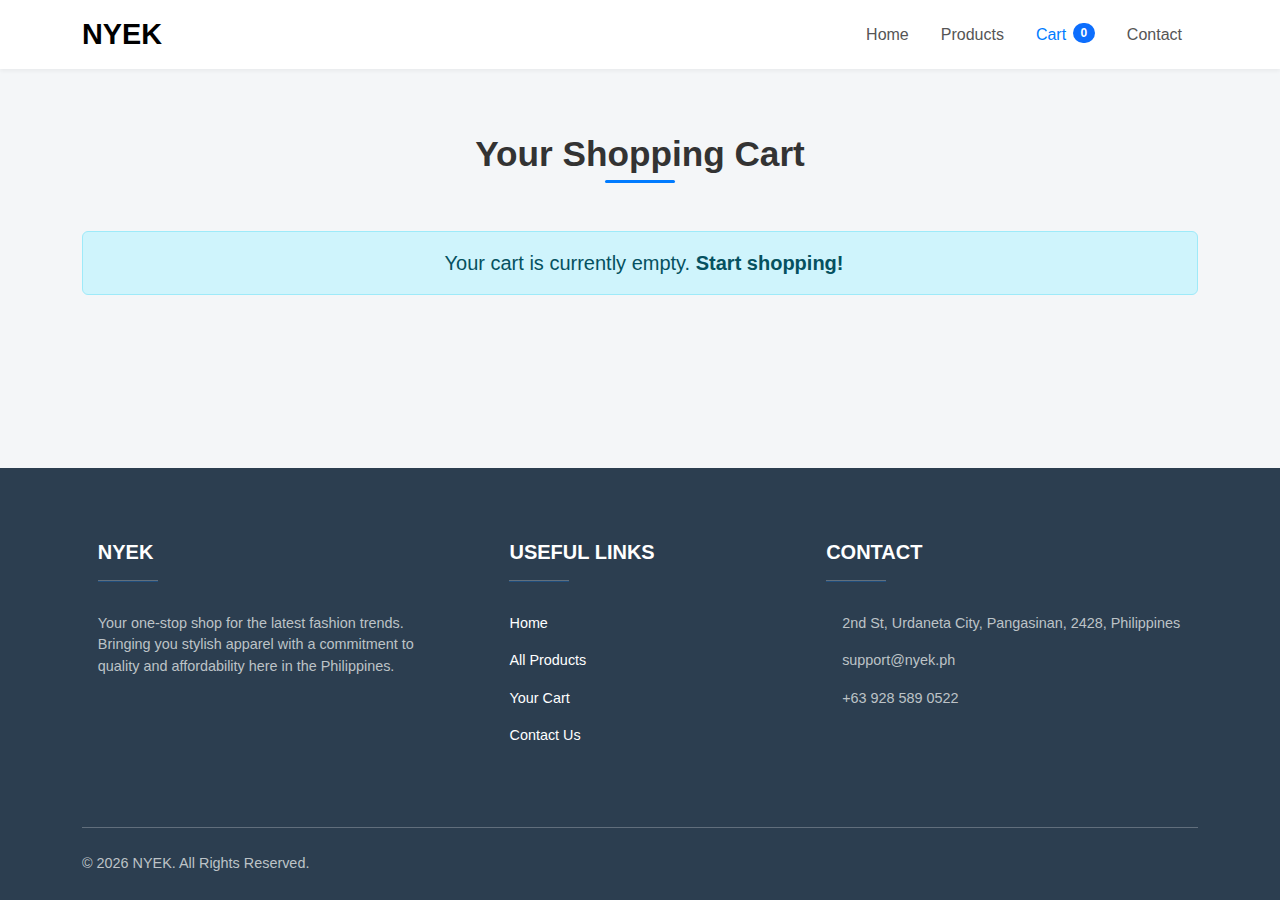
<file: cart.html>
<!DOCTYPE html>
<html lang="en">
<head>
    <meta charset="UTF-8">
    <meta name="viewport" content="width=device-width, initial-scale=1.0">
    <title>NYEK - Your Shopping Cart</title>
    <link href="https://cdn.jsdelivr.net/npm/bootstrap@5.3.3/dist/css/bootstrap.min.css" rel="stylesheet" integrity="sha384-QWTKZyjpPEjISv5WaRU9OFeRpok6YctnYmDr5pNlyT2bRjXh0JMhjY6hW+ALEwIH" crossorigin="anonymous">
    <link rel="stylesheet" href="https://cdnjs.cloudflare.com/ajax/libs/font-awesome/6.5.2/css/all.min.css" integrity="sha512-SnH5WK+bZxgPHs44uWIX+LLJAJ9/2PkPKZ5QiAj6Ta86w+fsb2TkcmfRyVX3pBnMFcV7oQPJkl9QevSCWr3W6A==" crossorigin="anonymous" referrerpolicy="no-referrer" />
    <link rel="stylesheet" href="css/style.css">
</head>
<body>

    <header class="sticky-top">
        <nav class="navbar navbar-expand-lg">
            <div class="container">
                <a class="navbar-brand fw-bold" href="index.html">
                    NYEK
                </a>
                <button class="navbar-toggler" type="button" data-bs-toggle="collapse" data-bs-target="#navbarNav" aria-controls="navbarNav" aria-expanded="false" aria-label="Toggle navigation">
                    <span class="navbar-toggler-icon"></span>
                </button>
                <div class="collapse navbar-collapse justify-content-end" id="navbarNav">
                    <ul class="navbar-nav">
                        <li class="nav-item">
                            <a class="nav-link" href="index.html">Home</a>
                        </li>
                        <li class="nav-item">
                            <a class="nav-link" href="products.html">Products</a>
                        </li>
                        <li class="nav-item">
                            <a class="nav-link" href="cart.html">
                                <i class="fas fa-shopping-cart"></i> Cart
                                <span class="badge bg-primary rounded-pill" id="cart-count">0</span>
                            </a>
                        </li>
                        <li class="nav-item">
                            <a class="nav-link" href="contact.html">Contact</a>
                        </li>
                    </ul>
                </div>
            </div>
        </nav>
    </header>

    <main>
        <div class="container py-5">
            <h1 class="text-center section-title mb-5">Your Shopping Cart</h1>

            <div id="cart-empty-message" class="alert alert-info text-center d-none fade-in-element lead">
                <i class="fas fa-info-circle me-2"></i>Your cart is currently empty.
                <a href="products.html" class="alert-link fw-semibold">Start shopping!</a>
            </div>

            <div id="cart-table-section" class="d-none">
                <div class="table-responsive shadow-sm bg-white p-3 rounded">
                    <table class="table table-hover align-middle">
                        <thead class="table-light">
                            <tr>
                                <th scope="col">Product</th>
                                <th scope="col">Price</th>
                                <th scope="col" class="text-center">Quantity</th>
                                <th scope="col" class="text-end">Total</th>
                                <th scope="col" class="text-center">Action</th>
                            </tr>
                        </thead>
                        <tbody id="cart-items-container">
                        </tbody>
                        <tfoot>
                            <tr>
                                <td colspan="3" class="text-end fw-bold fs-5 pt-3">Grand Total:</td>
                                <td id="cart-total-price" class="fw-bold fs-4 text-end pt-3">₱0.00</td>
                                <td></td>
                            </tr>
                        </tfoot>
                    </table>
                </div>
                <div class="text-end mt-4">
                    <a href="products.html" class="btn btn-outline-secondary me-2">
                        <i class="fas fa-arrow-left me-1"></i> Continue Shopping
                    </a>
                    <a href="checkout.html" class="btn btn-success btn-lg">
                        Proceed to Checkout <i class="fas fa-arrow-right ms-1"></i>
                    </a>
                </div>
            </div>
        </div>
    </main>

    <footer class="bg-dark text-white">
        <div class="container text-center text-md-start">
            <div class="row py-4">
                <div class="col-md-4 col-lg-5 col-xl-4 mx-auto mb-4">
                    <h5 class="text-uppercase fw-bold">NYEK</h5>
                    <hr class="mb-4 mt-0 d-inline-block mx-auto" style="width: 60px; background-color: #007bff; height: 2px"/>
                    <p>Your one-stop shop for the latest fashion trends. Bringing you stylish apparel with a commitment to quality and affordability here in the Philippines.</p>
                </div>

                <div class="col-md-4 col-lg-3 col-xl-3 mx-auto mb-4">
                    <h5 class="text-uppercase fw-bold">Useful links</h5>
                    <hr class="mb-4 mt-0 d-inline-block mx-auto" style="width: 60px; background-color: #007bff; height: 2px"/>
                    <p><a href="index.html" class="text-white">Home</a></p>
                    <p><a href="products.html" class="text-white">All Products</a></p>
                    <p><a href="cart.html" class="text-white">Your Cart</a></p>
                    <p><a href="contact.html" class="text-white">Contact Us</a></p>
                </div>

                <div class="col-md-4 col-lg-4 col-xl-4 mx-auto mb-md-0 mb-4">
                    <h5 class="text-uppercase fw-bold">Contact</h5>
                    <hr class="mb-4 mt-0 d-inline-block mx-auto" style="width: 60px; background-color: #007bff; height: 2px"/>
                    <p><i class="fas fa-home me-3"></i>2nd St, Urdaneta City, Pangasinan, 2428, Philippines</p>
                    <p><i class="fas fa-envelope me-3"></i>support@nyek.ph</p>
                    <p><i class="fas fa-phone me-3"></i>+63 928 589 0522</p>
                </div>
            </div>
             <hr class="my-3">
            <div class="d-flex flex-column flex-sm-row justify-content-between py-2 align-items-center">
                <p class="mb-sm-0">© <span id="current-year"></span> NYEK. All Rights Reserved.</p>
                <div>
                    <ul class="list-unstyled list-inline mb-0">
                        <li class="list-inline-item">
                            <a href= "https://www.facebook.com/share/15UyRc3ScU/"  target="_blank" class="text-white" aria-label="Facebook"><i class="fab fa-facebook-f"></i></a>
                        </li>
                        <li class="list-inline-item">
                            <a href= "https://www.instagram.com/itsmerhdge?igsh=dnRnZndhNTg0eGZw"  target="_blank" class="text-white" aria-label="Instagram"><i class="fab fa-instagram"></i></a>
                        </li>
                    </ul>
                </div>
            </div>
        </div>
    </footer>

    <div class="toast-container position-fixed bottom-0 end-0 p-3" style="z-index: 1100;">
    </div>

    <script src="https://cdn.jsdelivr.net/npm/bootstrap@5.3.3/dist/js/bootstrap.bundle.min.js" integrity="sha384-YvpcrYf0tY3lHB60NNkmXc5s9fDVZLESaAA55NDzOxhy9GkcIdslK1eN7N6jIeHz" crossorigin="anonymous"></script>
    <script src="js/products.js"></script>
    <script src="js/script.js"></script>
</body>
</html>
</file>
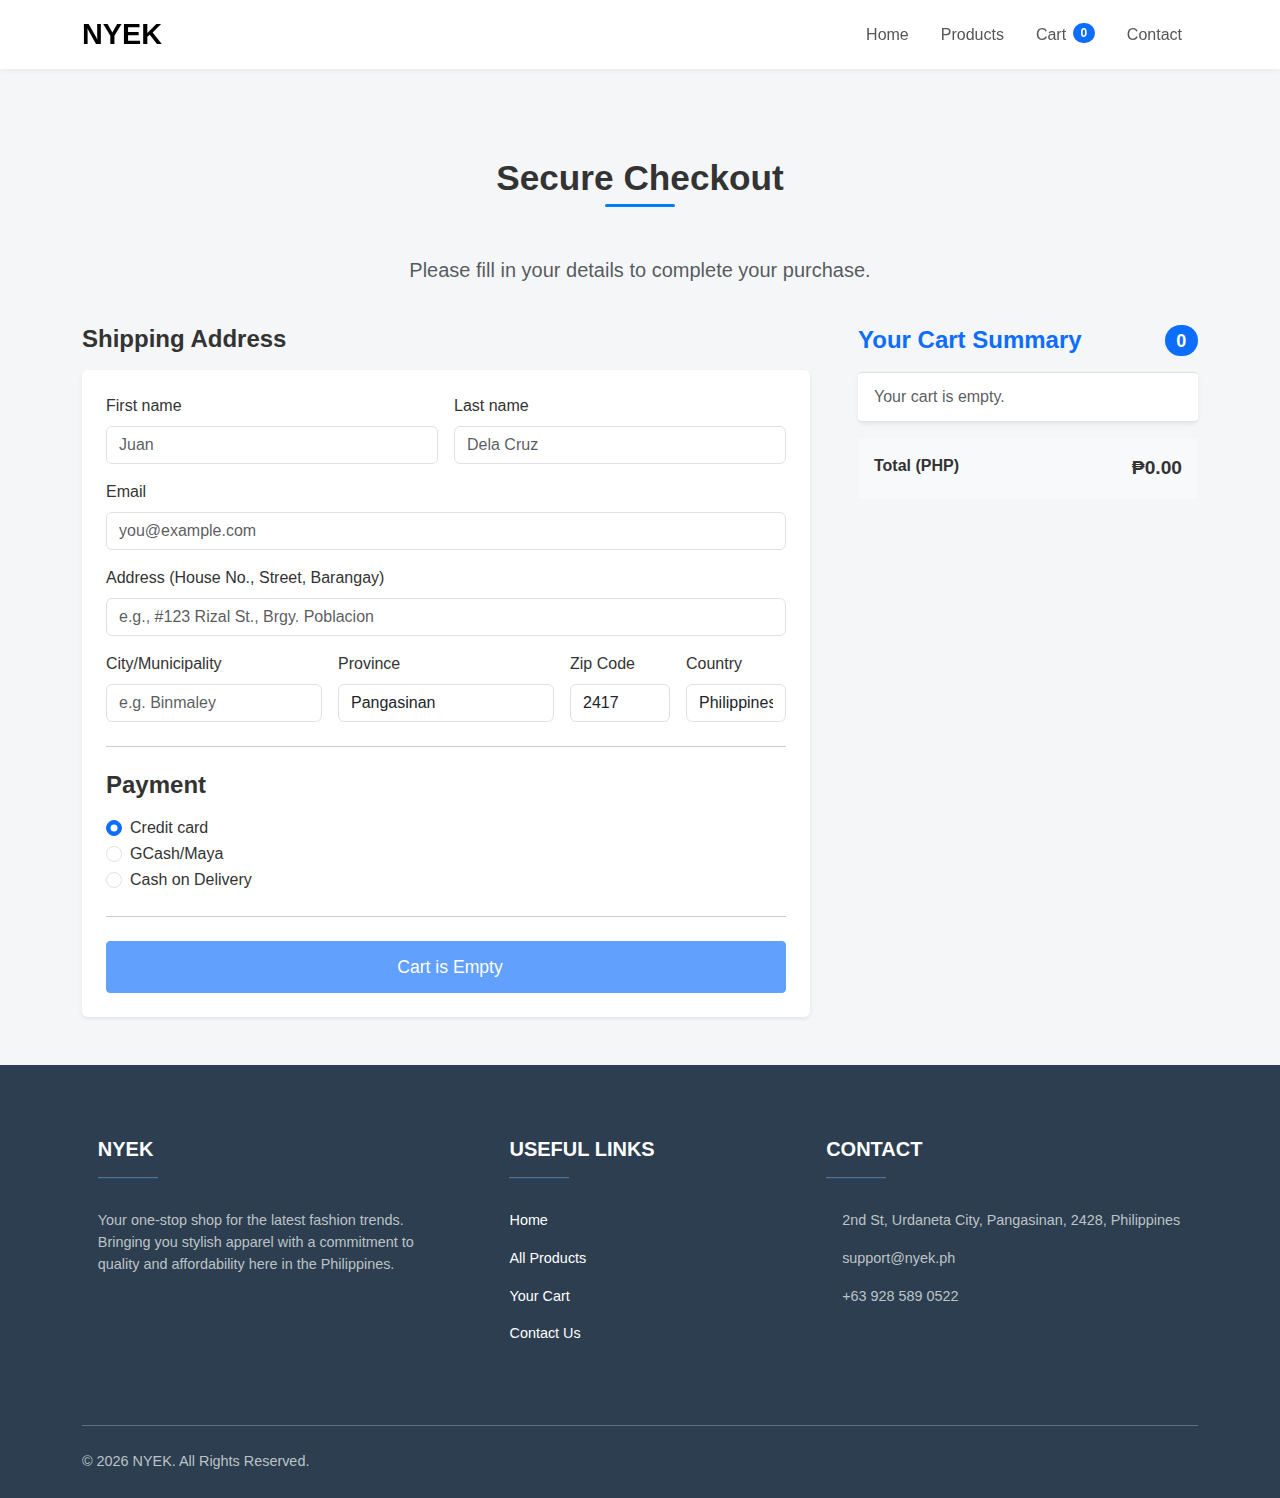
<file: checkout.html>
<!DOCTYPE html>
<html lang="en">
<head>
    <meta charset="UTF-8">
    <meta name="viewport" content="width=device-width, initial-scale=1.0">
    <title>NYEK - Secure Checkout</title>
    <link href="https://cdn.jsdelivr.net/npm/bootstrap@5.3.3/dist/css/bootstrap.min.css" rel="stylesheet" integrity="sha384-QWTKZyjpPEjISv5WaRU9OFeRpok6YctnYmDr5pNlyT2bRjXh0JMhjY6hW+ALEwIH" crossorigin="anonymous">
    <link rel="stylesheet" href="https://cdnjs.cloudflare.com/ajax/libs/font-awesome/6.5.2/css/all.min.css" integrity="sha512-SnH5WK+bZxgPHs44uWIX+LLJAJ9/2PkPKZ5QiAj6Ta86w+fsb2TkcmfRyVX3pBnMFcV7oQPJkl9QevSCWr3W6A==" crossorigin="anonymous" referrerpolicy="no-referrer" />
    <link rel="stylesheet" href="css/style.css">
</head>
<body>

    <header class="sticky-top">
        <nav class="navbar navbar-expand-lg">
            <div class="container">
                <a class="navbar-brand fw-bold" href="index.html">
                    NYEK
                </a>
                <button class="navbar-toggler" type="button" data-bs-toggle="collapse" data-bs-target="#navbarNav" aria-controls="navbarNav" aria-expanded="false" aria-label="Toggle navigation">
                    <span class="navbar-toggler-icon"></span>
                </button>
                <div class="collapse navbar-collapse justify-content-end" id="navbarNav">
                    <ul class="navbar-nav">
                        <li class="nav-item">
                            <a class="nav-link" href="index.html">Home</a>
                        </li>
                        <li class="nav-item">
                            <a class="nav-link" href="products.html">Products</a>
                        </li>
                        <li class="nav-item">
                            <a class="nav-link" href="cart.html">
                                <i class="fas fa-shopping-cart"></i> Cart
                                <span class="badge bg-primary rounded-pill" id="cart-count">0</span>
                            </a>
                        </li>
                        <li class="nav-item">
                            <a class="nav-link" href="contact.html">Contact</a>
                        </li>
                    </ul>
                </div>
            </div>
        </nav>
    </header>

    <main>
        <div class="container py-5">
            <div class="py-4 text-center fade-in-element">
                <i class="fas fa-lock fa-3x text-primary mb-3"></i>
                <h2 class="section-title text-center">Secure Checkout</h2>
                <p class="lead text-muted">Please fill in your details to complete your purchase.</p>
            </div>

            <div class="row g-5">
                <div class="col-md-5 col-lg-4 order-md-last">
                    <h4 class="d-flex justify-content-between align-items-center mb-3">
                        <span class="text-primary fw-semibold">Your Cart Summary</span>
                        <span class="badge bg-primary rounded-pill" id="checkout-cart-count">0</span>
                    </h4>
                    <ul class="list-group mb-3 shadow-sm checkout-summary" id="checkout-order-summary-items">
                    </ul>
                    <li class="list-group-item d-flex justify-content-between bg-light fw-bold p-3">
                        <span>Total (PHP)</span>
                        <strong id="checkout-grand-total">₱0.00</strong>
                    </li>
                </div>

                <div class="col-md-7 col-lg-8 fade-in-element">
                    <h4 class="mb-3 fw-semibold">Shipping Address</h4>
                    <form class="needs-validation bg-white p-4 rounded shadow-sm" id="checkout-form" novalidate>
                        <div class="row g-3">
                            <div class="col-sm-6">
                                <label for="firstName" class="form-label">First name</label>
                                <input type="text" class="form-control" id="firstName" placeholder="Juan" required>
                                <div class="invalid-feedback">Valid first name is required.</div>
                            </div>
                            <div class="col-sm-6">
                                <label for="lastName" class="form-label">Last name</label>
                                <input type="text" class="form-control" id="lastName" placeholder="Dela Cruz" required>
                                <div class="invalid-feedback">Valid last name is required.</div>
                            </div>
                            <div class="col-12">
                                <label for="email" class="form-label">Email</label>
                                <input type="email" class="form-control" id="email" placeholder="you@example.com" required>
                                <div class="invalid-feedback">Please enter a valid email address for shipping updates.</div>
                            </div>
                            <div class="col-12">
                                <label for="address" class="form-label">Address (House No., Street, Barangay)</label>
                                <input type="text" class="form-control" id="address" placeholder="e.g., #123 Rizal St., Brgy. Poblacion" required>
                                <div class="invalid-feedback">Please enter your shipping address.</div>
                            </div>
                             <div class="col-md-4">
                                <label for="city" class="form-label">City/Municipality</label>
                                <input type="text" class="form-control" id="city" placeholder="e.g. Binmaley" required>
                                <div class="invalid-feedback">City/Municipality required.</div>
                            </div>
                            <div class="col-md-4">
                                <label for="province" class="form-label">Province</label>
                                <input type="text" class="form-control" id="province" placeholder="e.g. Pangasinan" value="Pangasinan" required>
                                <div class="invalid-feedback">Province required.</div>
                            </div>
                            <div class="col-md-2">
                                <label for="zip" class="form-label">Zip Code</label>
                                <input type="text" class="form-control" id="zip" placeholder="e.g. 2417" value="2417" required>
                                <div class="invalid-feedback">Zip code required.</div>
                            </div>
                             <div class="col-md-2">
                                <label for="country" class="form-label">Country</label>
                                <input type="text" class="form-control" id="country" value="Philippines" readonly required>
                            </div>
                        </div>
                        <hr class="my-4">
                        <h4 class="mb-3 fw-semibold">Payment</h4>
                        <p class="text-muted small"></p>
                        <div class="my-3">
                            <div class="form-check">
                                <input id="creditCard" name="paymentMethod" type="radio" class="form-check-input" checked required>
                                <label class="form-check-label" for="creditCard">Credit card </label>
                            </div>
                            <div class="form-check">
                                <input id="eWallet" name="paymentMethod" type="radio" class="form-check-input" required>
                                <label class="form-check-label" for="eWallet">GCash/Maya </label>
                            </div>
                             <div class="form-check">
                                <input id="cod" name="paymentMethod" type="radio" class="form-check-input" required>
                                <label class="form-check-label" for="cod">Cash on Delivery </label>
                            </div>
                        </div>
                        <hr class="my-4">
                        <button class="w-100 btn btn-primary btn-lg" type="submit">
                            <i class="fas fa-lock me-2"></i>Place Order 
                        </button>
                    </form>
                </div>
            </div>
        </div>
    </main>

    <footer class="bg-dark text-white">
        <div class="container text-center text-md-start">
            <div class="row py-4">
                <div class="col-md-4 col-lg-5 col-xl-4 mx-auto mb-4">
                    <h5 class="text-uppercase fw-bold">NYEK</h5>
                    <hr class="mb-4 mt-0 d-inline-block mx-auto" style="width: 60px; background-color: #007bff; height: 2px"/>
                    <p>Your one-stop shop for the latest fashion trends. Bringing you stylish apparel with a commitment to quality and affordability here in the Philippines.</p>
                </div>

                <div class="col-md-4 col-lg-3 col-xl-3 mx-auto mb-4">
                    <h5 class="text-uppercase fw-bold">Useful links</h5>
                    <hr class="mb-4 mt-0 d-inline-block mx-auto" style="width: 60px; background-color: #007bff; height: 2px"/>
                    <p><a href="index.html" class="text-white">Home</a></p>
                    <p><a href="products.html" class="text-white">All Products</a></p>
                    <p><a href="cart.html" class="text-white">Your Cart</a></p>
                    <p><a href="contact.html" class="text-white">Contact Us</a></p>
                </div>

                <div class="col-md-4 col-lg-4 col-xl-4 mx-auto mb-md-0 mb-4">
                    <h5 class="text-uppercase fw-bold">Contact</h5>
                    <hr class="mb-4 mt-0 d-inline-block mx-auto" style="width: 60px; background-color: #007bff; height: 2px"/>
                    <p><i class="fas fa-home me-3"></i>2nd St, Urdaneta City, Pangasinan, 2428, Philippines</p>
                    <p><i class="fas fa-envelope me-3"></i>support@nyek.ph</p>
                    <p><i class="fas fa-phone me-3"></i>+63 928 589 0522</p>
                </div>
            </div>
             <hr class="my-3">
            <div class="d-flex flex-column flex-sm-row justify-content-between py-2 align-items-center">
                <p class="mb-sm-0">© <span id="current-year"></span> NYEK. All Rights Reserved.</p>
                <div>
                    <ul class="list-unstyled list-inline mb-0">
                        <li class="list-inline-item">
                            <a href= "https://www.facebook.com/share/15UyRc3ScU/"  target="_blank" class="text-white" aria-label="Facebook"><i class="fab fa-facebook-f"></i></a>
                        </li>
                        <li class="list-inline-item">
                            <a href= "https://www.instagram.com/itsmerhdge?igsh=dnRnZndhNTg0eGZw"  target="_blank" class="text-white" aria-label="Instagram"><i class="fab fa-instagram"></i></a>
                        </li>
                    </ul>
                </div>
            </div>
        </div>
    </footer>

    <div class="toast-container position-fixed bottom-0 end-0 p-3" style="z-index: 1100;">
    </div>

    <script src="https://cdn.jsdelivr.net/npm/bootstrap@5.3.3/dist/js/bootstrap.bundle.min.js" integrity="sha384-YvpcrYf0tY3lHB60NNkmXc5s9fDVZLESaAA55NDzOxhy9GkcIdslK1eN7N6jIeHz" crossorigin="anonymous"></script>
    <script src="js/products.js"></script>
    <script src="js/script.js"></script>
</body>
</html>
</file>
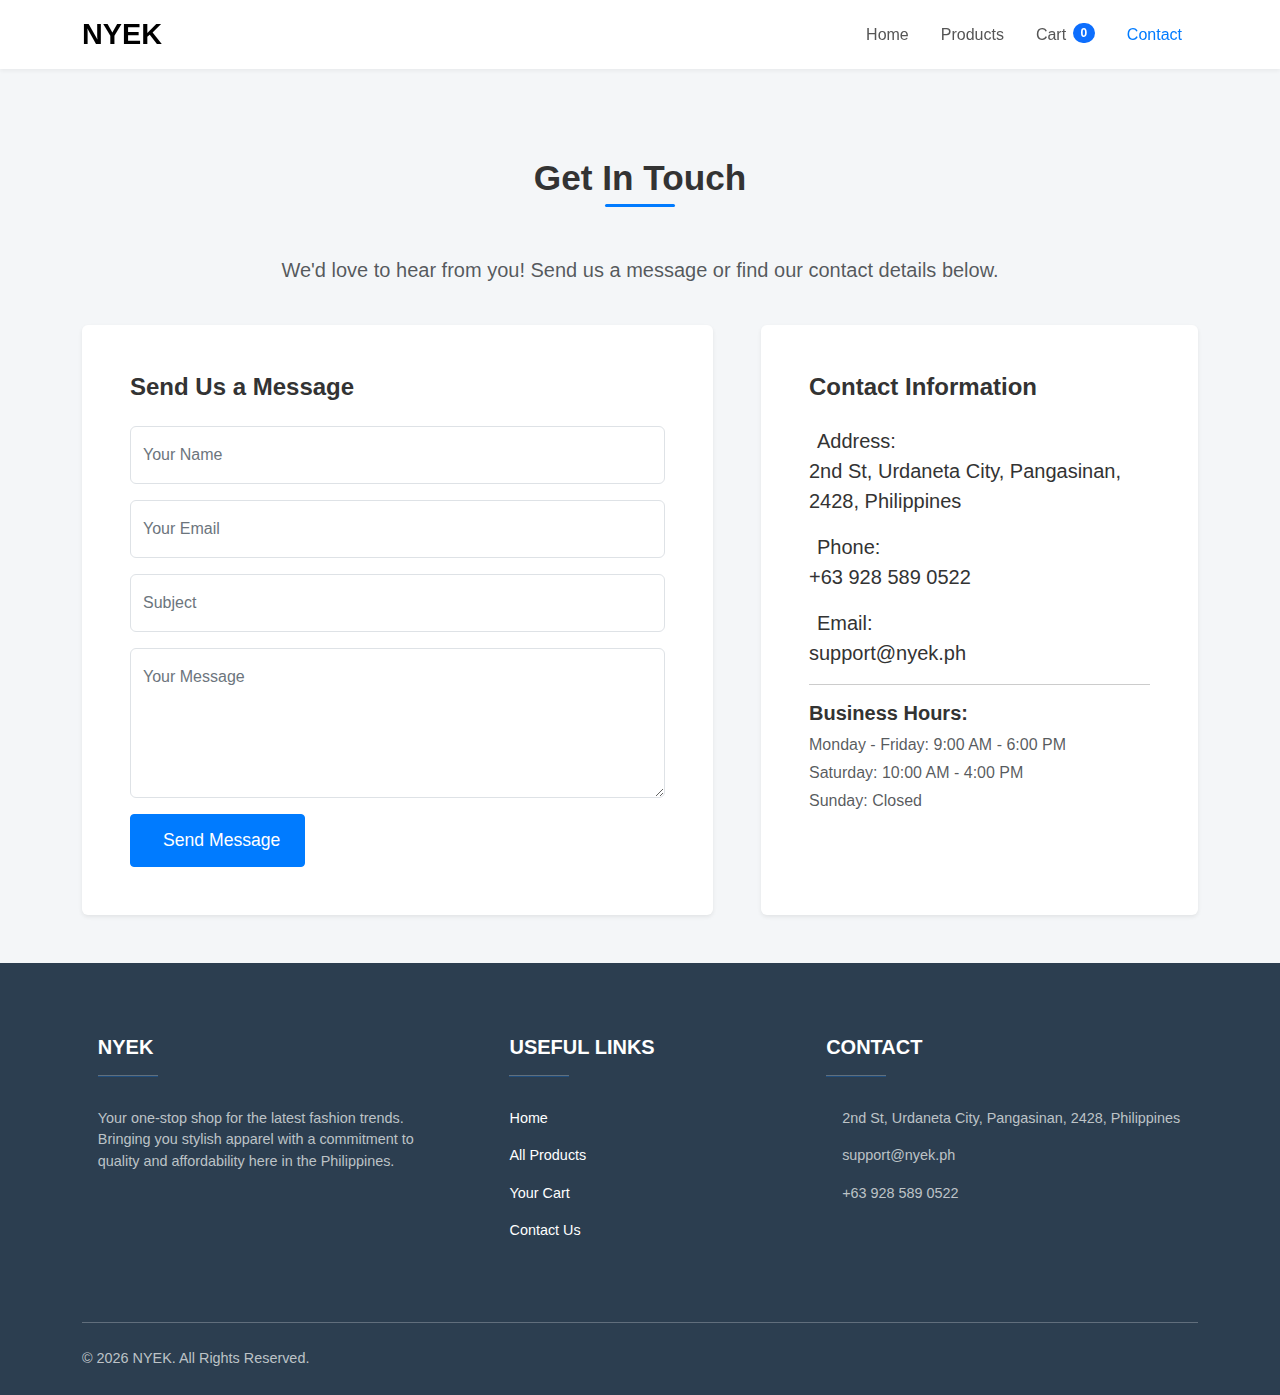
<file: contact.html>
<!DOCTYPE html>
<html lang="en">
<head>
    <meta charset="UTF-8">
    <meta name="viewport" content="width=device-width, initial-scale=1.0">
    <title>NYEK - Contact Us</title>
    <link href="https://cdn.jsdelivr.net/npm/bootstrap@5.3.3/dist/css/bootstrap.min.css" rel="stylesheet" integrity="sha384-QWTKZyjpPEjISv5WaRU9OFeRpok6YctnYmDr5pNlyT2bRjXh0JMhjY6hW+ALEwIH" crossorigin="anonymous">
    <link rel="stylesheet" href="https://cdnjs.cloudflare.com/ajax/libs/font-awesome/6.5.2/css/all.min.css" integrity="sha512-SnH5WK+bZxgPHs44uWIX+LLJAJ9/2PkPKZ5QiAj6Ta86w+fsb2TkcmfRyVX3pBnMFcV7oQPJkl9QevSCWr3W6A==" crossorigin="anonymous" referrerpolicy="no-referrer" />
    <link rel="stylesheet" href="css/style.css">
</head>
<body>

    <header class="sticky-top">
        <nav class="navbar navbar-expand-lg">
            <div class="container">
                <a class="navbar-brand fw-bold" href="index.html">
                    NYEK
                </a>
                <button class="navbar-toggler" type="button" data-bs-toggle="collapse" data-bs-target="#navbarNav" aria-controls="navbarNav" aria-expanded="false" aria-label="Toggle navigation">
                    <span class="navbar-toggler-icon"></span>
                </button>
                <div class="collapse navbar-collapse justify-content-end" id="navbarNav">
                    <ul class="navbar-nav">
                        <li class="nav-item">
                            <a class="nav-link" href="index.html">Home</a>
                        </li>
                        <li class="nav-item">
                            <a class="nav-link" href="products.html">Products</a>
                        </li>
                        <li class="nav-item">
                            <a class="nav-link" href="cart.html">
                                <i class="fas fa-shopping-cart"></i> Cart
                                <span class="badge bg-primary rounded-pill" id="cart-count">0</span>
                            </a>
                        </li>
                        <li class="nav-item">
                            <a class="nav-link" href="contact.html">Contact</a>
                        </li>
                    </ul>
                </div>
            </div>
        </nav>
    </header>

    <main>
        <div class="container py-5">
            <div class="py-4 text-center fade-in-element">
                <i class="fas fa-envelope-open-text fa-3x text-primary mb-3"></i>
                <h2 class="section-title text-center">Get In Touch</h2>
                <p class="lead text-muted">We'd love to hear from you! Send us a message or find our contact details below.</p>
            </div>

            <div class="row g-5">
                <div class="col-lg-7 fade-in-element" style="animation-delay: 0.1s;">
                    <div class="bg-white p-4 p-md-5 rounded shadow-sm">
                        <h4 class="mb-4 fw-semibold">Send Us a Message</h4>
                        <form class="needs-validation" id="contactForm" novalidate>
                            <div class="form-floating mb-3">
                                <input type="text" class="form-control" id="contactName" placeholder="Your Name" required>
                                <label for="contactName">Your Name</label>
                                <div class="invalid-feedback">Please enter your name.</div>
                            </div>
                            <div class="form-floating mb-3">
                                <input type="email" class="form-control" id="contactEmail" placeholder="name@example.com" required>
                                <label for="contactEmail">Your Email</label>
                                <div class="invalid-feedback">Please enter a valid email address.</div>
                            </div>
                            <div class="form-floating mb-3">
                                <input type="text" class="form-control" id="contactSubject" placeholder="Subject" required>
                                <label for="contactSubject">Subject</label>
                                <div class="invalid-feedback">Please enter a subject for your message.</div>
                            </div>
                            <div class="form-floating mb-3">
                                <textarea class="form-control" id="contactMessage" placeholder="Leave a message here" style="height: 150px" required></textarea>
                                <label for="contactMessage">Your Message</label>
                                <div class="invalid-feedback">Please enter your message.</div>
                            </div>
                            <button class="btn btn-primary btn-lg" type="submit">
                                <i class="fas fa-paper-plane me-2"></i>Send Message
                            </button>
                        </form>
                    </div>
                </div>
                <div class="col-lg-5 fade-in-element" style="animation-delay: 0.2s;">
                    <div class="bg-white p-4 p-md-5 rounded shadow-sm h-100" id="contactInfo">
                        <h4 class="mb-4 fw-semibold">Contact Information</h4>
                        <p class="lead mb-3">
                            <i class="fas fa-map-marker-alt text-primary me-2"></i>
                            <strong>Address:</strong><br>
                             2nd St, Urdaneta City, Pangasinan, 2428, Philippines<br> 
                        </p>
                        <p class="lead mb-3">
                            <i class="fas fa-phone text-primary me-2"></i>
                            <strong>Phone:</strong><br>
                            +63 928 589 0522
                        </p>
                        <p class="lead mb-3">
                            <i class="fas fa-envelope text-primary me-2"></i>
                            <strong>Email:</strong><br>
                            support@nyek.ph
                        </p>
                        <hr>
                        <h5 class="fw-semibold">Business Hours:</h5>
                        <p class="text-muted mb-1">Monday - Friday: 9:00 AM - 6:00 PM</p>
                        <p class="text-muted mb-1">Saturday: 10:00 AM - 4:00 PM</p>
                        <p class="text-muted">Sunday: Closed</p>
                    </div>
                </div>
            </div>
        </div>
    </main>

    <footer class="bg-dark text-white">
        <div class="container text-center text-md-start">
            <div class="row py-4">
                <div class="col-md-4 col-lg-5 col-xl-4 mx-auto mb-4">
                    <h5 class="text-uppercase fw-bold">NYEK</h5>
                    <hr class="mb-4 mt-0 d-inline-block mx-auto" style="width: 60px; background-color: #007bff; height: 2px"/>
                    <p>Your one-stop shop for the latest fashion trends. Bringing you stylish apparel with a commitment to quality and affordability here in the Philippines.</p>
                </div>

                <div class="col-md-4 col-lg-3 col-xl-3 mx-auto mb-4">
                    <h5 class="text-uppercase fw-bold">Useful links</h5>
                    <hr class="mb-4 mt-0 d-inline-block mx-auto" style="width: 60px; background-color: #007bff; height: 2px"/>
                    <p><a href="index.html" class="text-white">Home</a></p>
                    <p><a href="products.html" class="text-white">All Products</a></p>
                    <p><a href="cart.html" class="text-white">Your Cart</a></p>
                    <p><a href="contact.html" class="text-white">Contact Us</a></p>
                </div>

                <div class="col-md-4 col-lg-4 col-xl-4 mx-auto mb-md-0 mb-4">
                    <h5 class="text-uppercase fw-bold">Contact</h5>
                    <hr class="mb-4 mt-0 d-inline-block mx-auto" style="width: 60px; background-color: #007bff; height: 2px"/>
                    <p><i class="fas fa-home me-3"></i>2nd St, Urdaneta City, Pangasinan, 2428, Philippines</p>
                    <p><i class="fas fa-envelope me-3"></i>support@nyek.ph</p>
                    <p><i class="fas fa-phone me-3"></i>+63 928 589 0522</p>
                </div>
            </div>
             <hr class="my-3">
            <div class="d-flex flex-column flex-sm-row justify-content-between py-2 align-items-center">
                <p class="mb-sm-0">© <span id="current-year"></span> NYEK. All Rights Reserved.</p>
                <div>
                    <ul class="list-unstyled list-inline mb-0">
                        <li class="list-inline-item">
                            <a href="https://www.facebook.com" target="_blank" class="text-white" aria-label="Facebook"><i class="fab fa-facebook-f"></i></a>
                        </li>
                        <li class="list-inline-item">
                            <a href="https://www.instagram.com" target="_blank" class="text-white" aria-label="Instagram"><i class="fab fa-instagram"></i></a>
                        </li>
                    </ul>
                </div>
            </div>
        </div>
    </footer>

    <div class="toast-container position-fixed bottom-0 end-0 p-3" style="z-index: 1100;">
    </div>

    <script src="https://cdn.jsdelivr.net/npm/bootstrap@5.3.3/dist/js/bootstrap.bundle.min.js" integrity="sha384-YvpcrYf0tY3lHB60NNkmXc5s9fDVZLESaAA55NDzOxhy9GkcIdslK1eN7N6jIeHz" crossorigin="anonymous"></script>
    <script src="js/products.js"></script>
    <script src="js/script.js"></script>
</body>
</html>
</file>
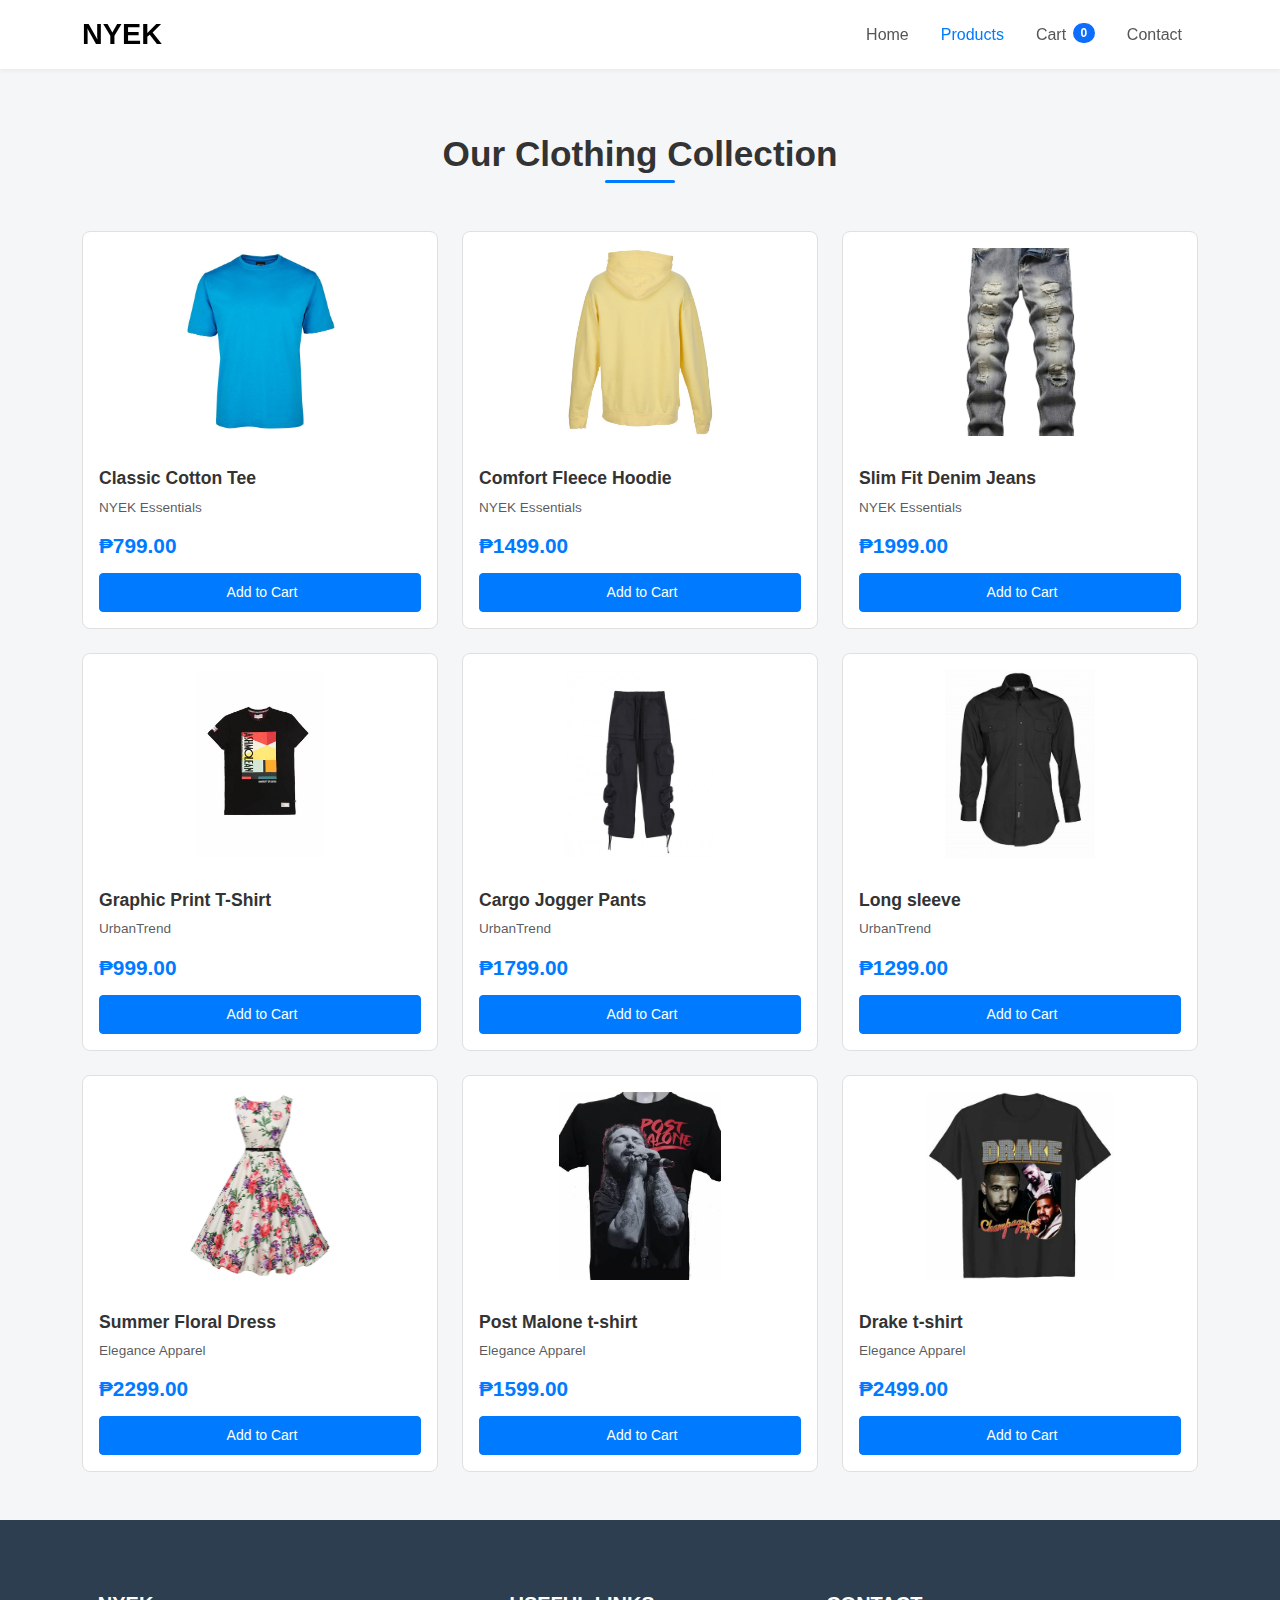
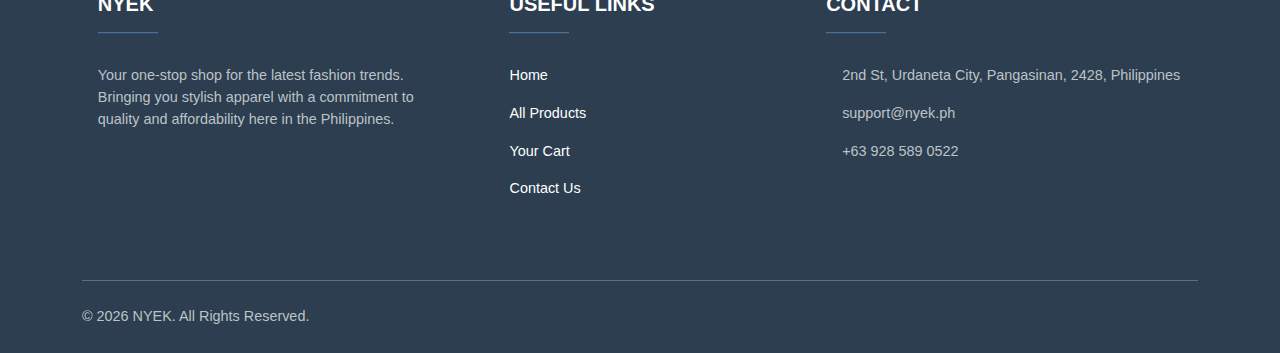
<file: products.html>
<!DOCTYPE html>
<html lang="en">
<head>
    <meta charset="UTF-8">
    <meta name="viewport" content="width=device-width, initial-scale=1.0">
    <title>NYEK - All Apparel</title>
    <link href="https://cdn.jsdelivr.net/npm/bootstrap@5.3.3/dist/css/bootstrap.min.css" rel="stylesheet" integrity="sha384-QWTKZyjpPEjISv5WaRU9OFeRpok6YctnYmDr5pNlyT2bRjXh0JMhjY6hW+ALEwIH" crossorigin="anonymous">
    <link rel="stylesheet" href="https://cdnjs.cloudflare.com/ajax/libs/font-awesome/6.5.2/css/all.min.css" integrity="sha512-SnH5WK+bZxgPHs44uWIX+LLJAJ9/2PkPKZ5QiAj6Ta86w+fsb2TkcmfRyVX3pBnMFcV7oQPJkl9QevSCWr3W6A==" crossorigin="anonymous" referrerpolicy="no-referrer" />
    <link rel="stylesheet" href="css/style.css">
</head>
<body>

    <header class="sticky-top">
        <nav class="navbar navbar-expand-lg">
            <div class="container">
                <a class="navbar-brand fw-bold" href="index.html">
                    NYEK
                </a>
                <button class="navbar-toggler" type="button" data-bs-toggle="collapse" data-bs-target="#navbarNav" aria-controls="navbarNav" aria-expanded="false" aria-label="Toggle navigation">
                    <span class="navbar-toggler-icon"></span>
                </button>
                <div class="collapse navbar-collapse justify-content-end" id="navbarNav">
                    <ul class="navbar-nav">
                        <li class="nav-item">
                            <a class="nav-link" href="index.html">Home</a>
                        </li>
                        <li class="nav-item">
                            <a class="nav-link" href="products.html">Products</a>
                        </li>
                        <li class="nav-item">
                            <a class="nav-link" href="cart.html">
                                <i class="fas fa-shopping-cart"></i> Cart
                                <span class="badge bg-primary rounded-pill" id="cart-count">0</span>
                            </a>
                        </li>
                        <li class="nav-item">
                            <a class="nav-link" href="contact.html">Contact</a>
                        </li>
                    </ul>
                </div>
            </div>
        </nav>
    </header>

    <main>
        <div class="container py-5">
            <h1 class="text-center section-title mb-5">Our Clothing Collection</h1>
            <div class="row row-cols-1 row-cols-sm-2 row-cols-md-3 g-4" id="all-products-container">
            </div>
        </div>
    </main>

    <footer class="bg-dark text-white">
        <div class="container text-center text-md-start">
            <div class="row py-4">
                <div class="col-md-4 col-lg-5 col-xl-4 mx-auto mb-4">
                    <h5 class="text-uppercase fw-bold">NYEK</h5>
                    <hr class="mb-4 mt-0 d-inline-block mx-auto" style="width: 60px; background-color: #007bff; height: 2px"/>
                    <p>Your one-stop shop for the latest fashion trends. Bringing you stylish apparel with a commitment to quality and affordability here in the Philippines.</p>
                </div>

                <div class="col-md-4 col-lg-3 col-xl-3 mx-auto mb-4">
                    <h5 class="text-uppercase fw-bold">Useful links</h5>
                    <hr class="mb-4 mt-0 d-inline-block mx-auto" style="width: 60px; background-color: #007bff; height: 2px"/>
                    <p><a href="index.html" class="text-white">Home</a></p>
                    <p><a href="products.html" class="text-white">All Products</a></p>
                    <p><a href="cart.html" class="text-white">Your Cart</a></p>
                    <p><a href="contact.html" class="text-white">Contact Us</a></p>
                </div>

                <div class="col-md-4 col-lg-4 col-xl-4 mx-auto mb-md-0 mb-4">
                    <h5 class="text-uppercase fw-bold">Contact</h5>
                    <hr class="mb-4 mt-0 d-inline-block mx-auto" style="width: 60px; background-color: #007bff; height: 2px"/>
                    <p><i class="fas fa-home me-3"></i>2nd St, Urdaneta City, Pangasinan, 2428, Philippines</p>
                    <p><i class="fas fa-envelope me-3"></i>support@nyek.ph</p>
                    <p><i class="fas fa-phone me-3"></i>+63 928 589 0522</p>
                </div>
            </div>
             <hr class="my-3">
            <div class="d-flex flex-column flex-sm-row justify-content-between py-2 align-items-center">
                <p class="mb-sm-0">© <span id="current-year"></span> NYEK. All Rights Reserved.</p>
                <div>
                    <ul class="list-unstyled list-inline mb-0">
                        <li class="list-inline-item">
                            <a href= "https://www.facebook.com/share/15UyRc3ScU/"  target="_blank" class="text-white" aria-label="Facebook"><i class="fab fa-facebook-f"></i></a>
                        </li>
                        <li class="list-inline-item">
                            <a href= "https://www.instagram.com/itsmerhdge?igsh=dnRnZndhNTg0eGZw"  target="_blank" class="text-white" aria-label="Instagram"><i class="fab fa-instagram"></i></a>
                        </li>
                    </ul>
                </div>
            </div>
        </div>
    </footer>

    <div class="toast-container position-fixed bottom-0 end-0 p-3" style="z-index: 1100;">
    </div>

    <script src="https://cdn.jsdelivr.net/npm/bootstrap@5.3.3/dist/js/bootstrap.bundle.min.js" integrity="sha384-YvpcrYf0tY3lHB60NNkmXc5s9fDVZLESaAA55NDzOxhy9GkcIdslK1eN7N6jIeHz" crossorigin="anonymous"></script>
    <script src="js/products.js"></script>
    <script src="js/script.js"></script>
</body>
</html>
</file>
<file: css/style.css>
body {
    font-family: 'Segoe UI', Tahoma, Geneva, Verdana, sans-serif;
    display: flex;
    flex-direction: column;
    min-height: 100vh;
    background-color: #f4f6f8;
    color: #333;
}

main {
    flex: 1;
    padding-top: 1rem;
}

a {
    color: #007bff;
    text-decoration: none;
}
a:hover {
    color: #0056b3;
    text-decoration: none;
}

.fade-in-element {
    animation: fadeInSmooth 0.6s ease-out forwards;
}
@keyframes fadeInSmooth {
    from { opacity: 0; transform: translateY(15px); }
    to { opacity: 1; transform: translateY(0); }
}

.btn {
    border-radius: 0.25rem;
    padding: 0.5rem 1rem;
    font-weight: 500;
    transition: background-color 0.2s ease-in-out, border-color 0.2s ease-in-out, transform 0.1s ease-in-out, box-shadow 0.2s ease-in-out;
}
.btn:hover {
    transform: translateY(-1px);
    box-shadow: 0 2px 5px rgba(0,0,0,0.1);
}
.btn-sm {
    padding: 0.25rem 0.75rem;
    font-size: 0.875rem;
}
.btn-lg {
    padding: 0.75rem 1.5rem;
    font-size: 1.1rem;
}
.btn-primary {
    background-color: #007bff;
    border-color: #007bff;
    color: white;
}
.btn-primary:hover {
    background-color: #0056b3;
    border-color: #0056b3;
    color: white;
}
.btn-success {
    background-color: #28a745;
    border-color: #28a745;
    color: white;
}
.btn-success:hover {
    background-color: #1e7e34;
    border-color: #1e7e34;
    color: white;
}

.navbar-brand {
    font-size: 1.8rem;
    font-weight: 700;
    transition: color 0.3s ease;
}
.navbar-brand:hover {
    color: #0056b3 !important;
}

.navbar {
    background-color: #ffffff !important;
    box-shadow: 0 2px 4px rgba(0,0,0,0.05);
    animation: slideDownHeader 0.5s ease-out;
}
.nav-link {
    font-weight: 500;
    color: #555 !important;
    margin: 0 0.5rem;
    transition: color 0.2s ease;
}
.nav-link:hover, .nav-link.active {
    color: #007bff !important;
}
.navbar-toggler {
    border: none;
}
.navbar-toggler:focus {
    box-shadow: none;
}
#cart-count {
    font-size: 0.75em;
    vertical-align: top;
    margin-left: 2px;
}
@keyframes slideDownHeader {
    from { opacity: 0; transform: translateY(-20px); }
    to { opacity: 1; transform: translateY(0); }
}

footer.bg-dark {
    background-color: #2c3e50 !important;
    color: #ecf0f1;
    padding-top: 3rem;
    padding-bottom: 1rem;
    animation: slideUpFooter 0.7s ease-out;
}
footer h5 {
    color: #ffffff;
    margin-bottom: 1rem;
    font-weight: 600;
}
footer p, footer a {
    font-size: 0.9rem;
    color: #bdc3c7;
}
footer a:hover {
    color: #ffffff !important;
    text-decoration: underline !important;
}
footer .list-inline-item a i {
    font-size: 1.5rem;
    transition: transform 0.3s ease, color 0.3s ease;
}
footer .list-inline-item a:hover i {
    transform: scale(1.2);
    color: #007bff;
}
@keyframes slideUpFooter {
    from { opacity: 0; transform: translateY(30px); }
    to { opacity: 1; transform: translateY(0); }
}

#hero-section {
    background: linear-gradient(rgba(0, 0, 0, 0.5), rgba(0, 0, 0, 0.5)), url('../images/hero-banner.jpg') no-repeat center center/cover;
    color: white;
    padding: 6rem 0;
    text-align: center;
    animation: fadeInHero 1.2s ease-out;
}
#hero-section h1 {
    font-size: clamp(2.5rem, 5vw, 3.8rem);
    font-weight: 700;
    text-shadow: 1px 1px 3px rgba(0,0,0,0.6);
}
#hero-section .lead {
    font-size: clamp(1rem, 2.5vw, 1.3rem);
    margin: 1.5rem auto;
    max-width: 600px;
    text-shadow: 1px 1px 2px rgba(0,0,0,0.5);
}
#hero-section .btn-lg {
    padding: 0.8rem 2rem;
}
@keyframes fadeInHero {
    from { opacity: 0; transform: scale(0.95); }
    to { opacity: 1; transform: scale(1); }
}

.section-title {
    margin-bottom: 3rem;
    font-weight: 600;
    font-size: 2.2rem;
    position: relative;
    padding-bottom: 0.5rem;
}
.section-title::after {
    content: '';
    position: absolute;
    bottom: 0;
    left: 50%;
    transform: translateX(-50%);
    width: 70px;
    height: 3px;
    background-color: #007bff;
    border-radius: 2px;
}

#why-choose-us .icon-box {
    background-color: #ffffff;
    padding: 2rem;
    border-radius: 8px;
    box-shadow: 0 4px 15px rgba(0,0,0,0.07);
    transition: transform 0.3s ease, box-shadow 0.3s ease;
    height: 100%;
}
#why-choose-us .icon-box:hover {
    transform: translateY(-8px);
    box-shadow: 0 8px 25px rgba(0,0,0,0.1);
}
#why-choose-us .icon-box i {
    font-size: 2.8rem;
    margin-bottom: 1rem;
    transition: transform 0.3s ease;
}
#why-choose-us .icon-box:hover i {
    transform: scale(1.1);
}

.product-card {
    background-color: #ffffff;
    border: 1px solid #e0e0e0;
    border-radius: 8px;
    overflow: hidden;
    transition: transform 0.3s ease, box-shadow 0.3s ease;
    display: flex;
    flex-direction: column;
}
.product-card:hover {
    transform: translateY(-5px) scale(1.01);
    box-shadow: 0 8px 20px rgba(0,0,0,0.12);
}
.product-card .card-img-top-wrapper {
    height: 220px;
    display: flex;
    align-items: center;
    justify-content: center;
    overflow: hidden;
    padding: 1rem;
}
.product-card .card-img-top {
    max-height: 100%;
    max-width: 100%;
    object-fit: contain;
    transition: transform 0.3s ease;
}
.product-card:hover .card-img-top {
    transform: scale(1.08);
}
.product-card .card-body {
    padding: 1rem;
    display: flex;
    flex-direction: column;
    flex-grow: 1;
}
.product-card .card-title {
    font-size: 1.1rem;
    font-weight: 600;
    margin-bottom: 0.5rem;
    color: #333;
}
.product-card .card-text.small {
    font-size: 0.85rem;
    color: #666;
    margin-bottom: 0.75rem;
}
.product-card .product-price {
    font-size: 1.3rem;
    font-weight: 700;
    color: #007bff;
    margin-top: auto;
    margin-bottom: 0.75rem;
}
.product-card .btn-add-to-cart {
    width: 100%;
    padding: 0.5rem 0.75rem;
}

#cart-items-container img {
    width: 70px;
    height: 70px;
    object-fit: contain;
    margin-right: 1rem;
    border-radius: 4px;
    border: 1px solid #eee;
}
#cart-items-container .btn-outline-secondary {
    padding: 0.25rem 0.5rem;
}
#cart-items-container .form-control[readonly] {
    background-color: #fff !important;
    max-width: 50px;
    text-align: center;
}
.table th, .table td {
    vertical-align: middle;
}
#cart-total-price {
    color: #28a745;
}

.checkout-summary .list-group-item {
    border-left: none;
    border-right: none;
    padding: 0.75rem 1rem;
}
.checkout-summary .list-group-item:first-child {
    border-top-left-radius: 0.25rem;
    border-top-right-radius: 0.25rem;
}
.checkout-summary .list-group-item:last-child {
    border-bottom-left-radius: 0.25rem;
    border-bottom-right-radius: 0.25rem;
}
#checkout-grand-total {
    font-weight: 700;
    font-size: 1.2rem;
}

#contactForm .form-floating label {
    color: #6c757d;
}
#contactInfo .card {
    border: none;
    background-color: #e9ecef;
}
#contactInfo i {
    width: 20px;
}

@media (max-width: 768px) {
    #hero-section {
        padding: 4rem 0;
    }
    .section-title {
        font-size: 1.8rem;
    }
    .navbar-nav {
        text-align: center;
        margin-top: 1rem;
    }
    .nav-item {
        margin-bottom: 0.5rem;
    }
    .product-card .card-img-top-wrapper {
        height: 180px;
    }
    footer .text-md-start {
        text-align: center !important;
    }
    footer .text-md-end {
        text-align: center !important;
        margin-top: 1rem;
    }
}
@media (max-width: 576px) {
    .product-card .btn-add-to-cart {
        font-size: 0.9rem;
    }
    #cart-items-container img {
        width: 50px;
        height: 50px;
    }
    #cart-items-container .input-group {
        flex-wrap: nowrap;
    }
}
</file>
